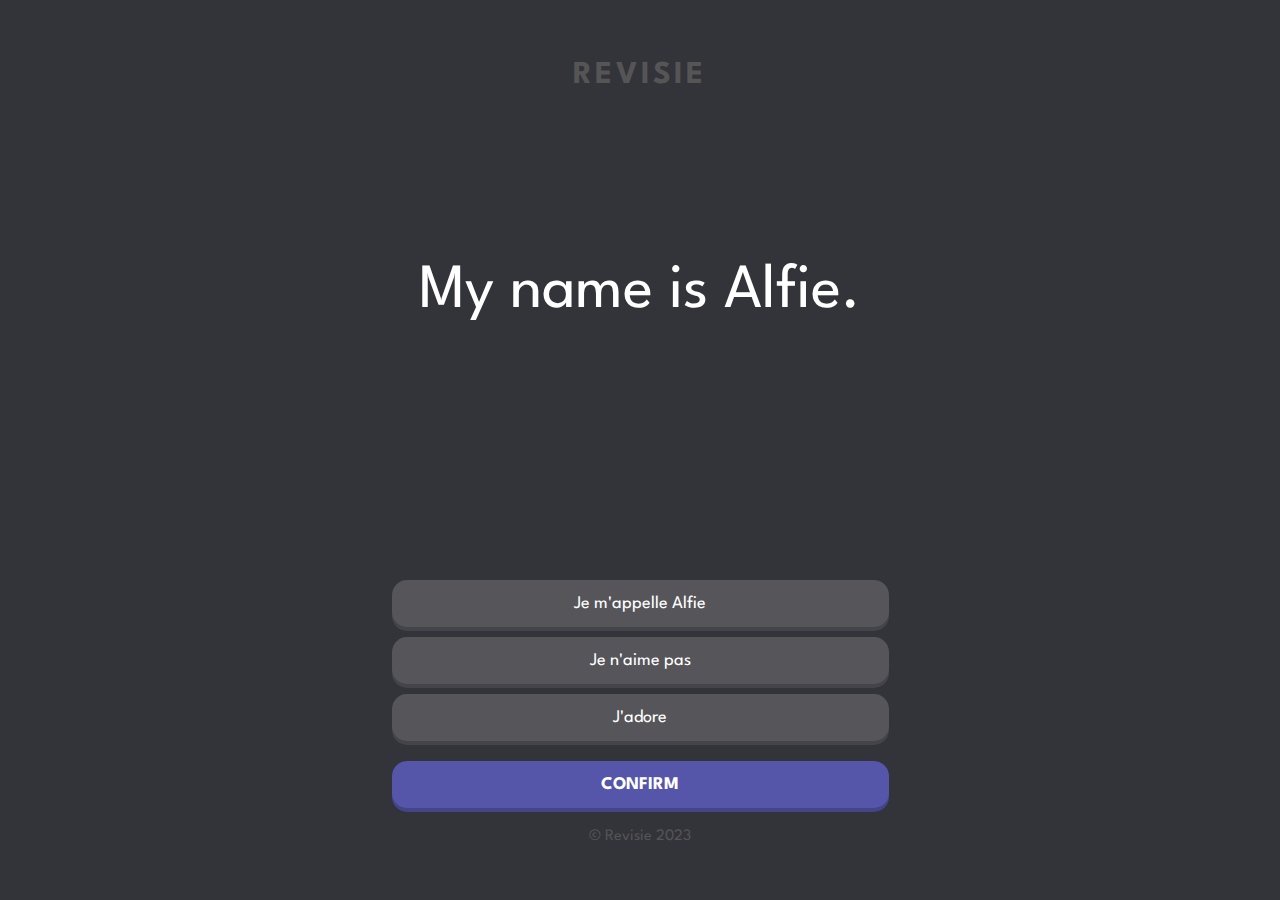
<file: index.html>
<!DOCTYPE html>
<html lang="en">
<head>
  <meta charset="UTF-8">
  <meta name="viewport" content="width=device-width, initial-scale=1.0">
  <link rel="stylesheet" href="./style.css">
</head>
<body>
<div class="upper">
<h1 class='title'>REVISIE</h1>
</div>
<div class="question">
  <p>My name is Alfie.</p>
</div>
<div class="lower">
<div class="answers">
<button>Je m'appelle Alfie</button>
<button>Je n'aime pas</button>
<button>J'adore</button>
<button class='bluebutton'>CONFIRM</button>
</div>
<p class='copy'>&copy; Revisie 2023</p>
</div>
</body>
</html>
</file>
<file: style.css>
@import url("https://fonts.googleapis.com/css2?family=League+Spartan&display=swap");button:focus,button:focus:hover{background-color:#66b;}*{-webkit-user-select:none;}[class~=question],[class~=upper],body,.lower{position:absolute;}button:hover{background-color:#61616a;}[class~=bluebutton]:hover{background-color:#66a;}body,button{margin-left:0;}body{margin-bottom:0;}button,body{margin-right:0;}.lower,[class~=question],[class~=upper]{padding-left:15pt;}body{margin-top:0;}[class~=upper],.lower,[class~=question]{padding-bottom:15pt;}body{background-color:#33333a;}body,button{width:100%;}button:hover{box-shadow:0in .1875pc #44444a;}[class~=question],.lower,[class~=upper]{padding-right:15pt;}[class~=question],[class~=upper],.lower{padding-top:15pt;}[class~=upper]{top:20px;}body{height:100%;}body{display:flex;}.lower,[class~=upper],[class~=question],button{font-family:"League Spartan",sans-serif;}[class~=question],[class~=upper],button{color:white;}body{justify-content:center;}button:hover{transform:translateY(1px);}button:active{background-color:#66b;}button{background-color:#55555a;}button{padding-left:.15625in;}button:active{box-shadow:0pt .010416667in #44444a;}button{padding-bottom:.15625in;}[class~=question]{top:20vh;}button{padding-right:.15625in;}[class~=question]{font-size:7vh;}button{padding-top:.15625in;}button:active{transform:translateY(3px);}[class~=question],.copy{text-align:center;}[class~=title]{color:#555;}*{-ms-user-select:none;}*{user-select:none;}[class~=title]{font-weight:bolder;}[class~=title]{letter-spacing:.2rem;}button{margin-bottom:3.75pt;}button{margin-top:3.75pt;}button:focus,.bluebutton{background-color:#55a;}button{font-size:2vh;}button{border-left-width:0pt;}.lower{bottom:15pt;}[class~=bluebutton]:active,button:focus:hover{background-color:#66a;}button{border-bottom-width:0pt;}.lower{color:white;}.copy{color:#555;}button{border-right-width:0pt;}button{border-top-width:0pt;}.answers{bottom:.833333333in;}.bluebutton{box-shadow:0px 4px #448;}button{border-left-style:solid;}button{border-bottom-style:solid;}.bluebutton{margin-top:.15625in;}.bluebutton{font-weight:bold;}[class~=bluebutton]:hover{box-shadow:0pt 3px #448;}button{border-right-style:solid;}button{border-top-style:solid;}button{border-left-color:currentColor;}button{border-bottom-color:currentColor;}button{border-right-color:currentColor;}button{border-top-color:currentColor;}button{border-image:none;}button{border-radius:15px;}button{box-shadow:0px 3pt #44444a;}button{transition:box-shadow .2s,transform .2s,background-color .1s;}[class~=bluebutton]:active{box-shadow:0px .010416667in #448;}
</file>
